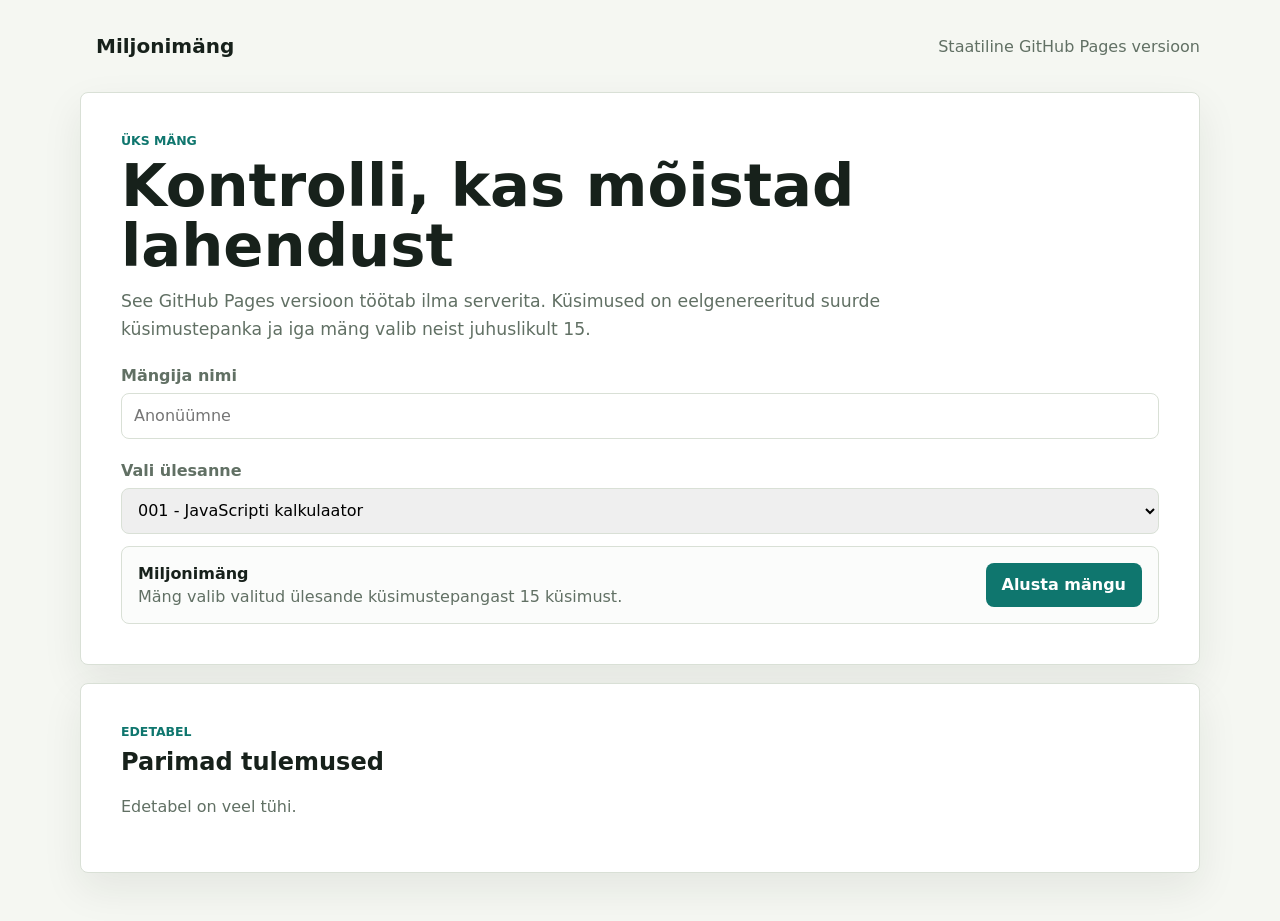
<file: index.html>
<!doctype html>
<html lang="et">
<head>
    <meta charset="utf-8">
    <meta name="viewport" content="width=device-width, initial-scale=1">
    <title>Miljonimäng</title>
    <link rel="stylesheet" href="assets/static.css?v=5">
</head>
<body>
<main class="shell">
    <header class="topbar">
        <button class="brand reset-button" type="button" data-action="home">Miljonimäng</button>
        <span>Staatiline GitHub Pages versioon</span>
    </header>

    <section id="app"></section>
</main>

<script src="assets/app.js?v=5"></script>
</body>
</html>
</file>
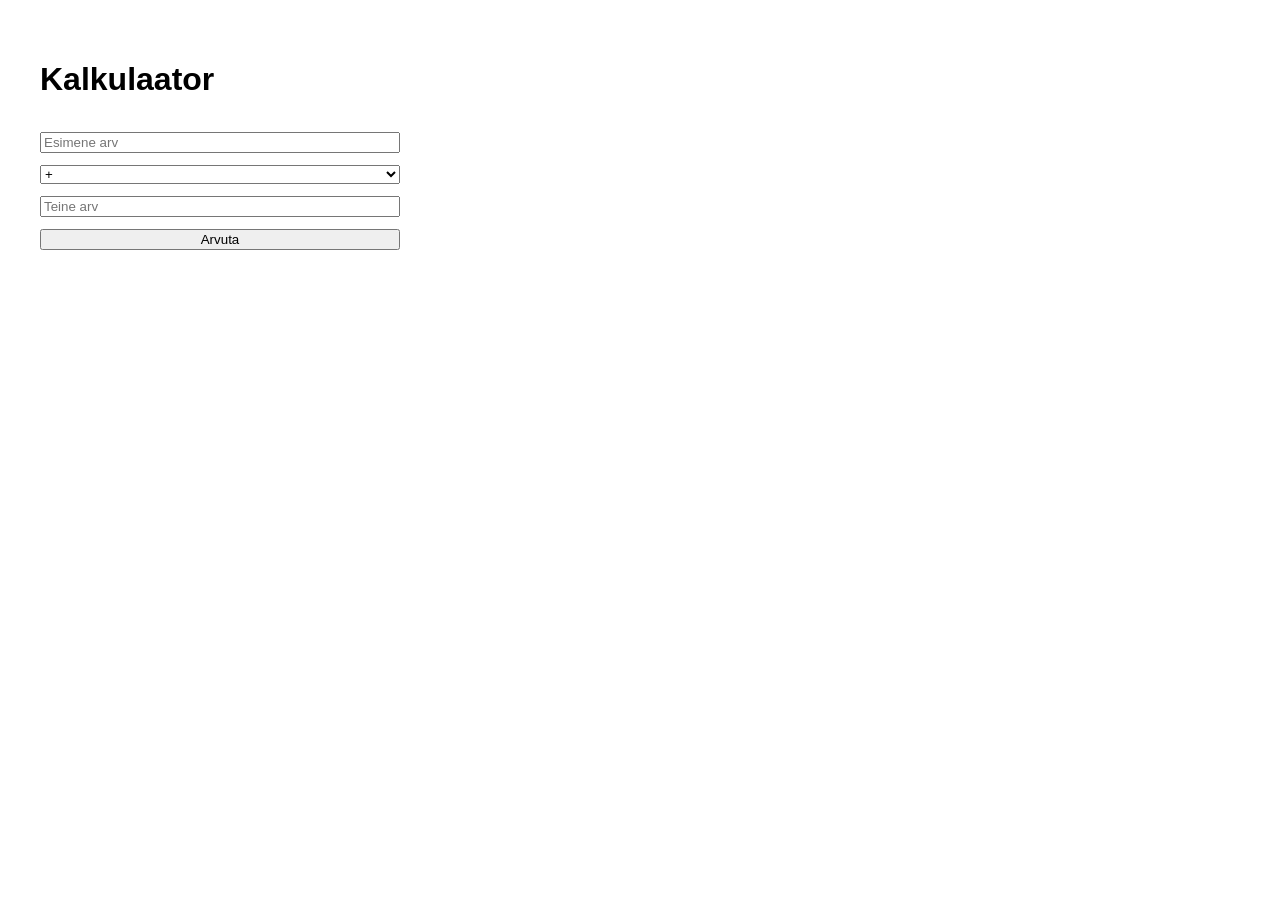
<file: input/001/index.html>
<!doctype html>
<html lang="et">
<head>
    <meta charset="utf-8">
    <title>Kalkulaator</title>
    <link rel="stylesheet" href="style.css">
</head>
<body>
<main>
    <h1>Kalkulaator</h1>
    <input id="first" type="number" placeholder="Esimene arv">
    <select id="operator">
        <option value="add">+</option>
        <option value="subtract">-</option>
        <option value="multiply">*</option>
        <option value="divide">/</option>
    </select>
    <input id="second" type="number" placeholder="Teine arv">
    <button id="calculate">Arvuta</button>
    <p id="result"></p>
</main>
<script src="script.js"></script>
</body>
</html>
</file>
<file: assets/static.css>
:root {
    --bg: #f5f7f2;
    --panel: #ffffff;
    --ink: #17211b;
    --muted: #617064;
    --line: #d9e0d6;
    --accent: #0f766e;
    --accent-dark: #115e59;
    --gold: #b7791f;
    --danger: #b42318;
    --success: #237a3b;
}

* {
    box-sizing: border-box;
}

body {
    margin: 0;
    min-height: 100vh;
    background: var(--bg);
    color: var(--ink);
    font-family: Inter, ui-sans-serif, system-ui, -apple-system, BlinkMacSystemFont, "Segoe UI", sans-serif;
}

button,
input,
select {
    font: inherit;
}

.shell {
    width: min(1120px, calc(100% - 32px));
    margin: 0 auto;
    padding: 24px 0 48px;
}

.topbar,
.game-head {
    display: flex;
    align-items: center;
    justify-content: space-between;
    gap: 16px;
    margin-bottom: 24px;
    color: var(--muted);
}

.brand {
    border: 0;
    background: transparent;
    color: var(--ink);
    font-size: 1.25rem;
    font-weight: 800;
    cursor: pointer;
}

.panel {
    background: var(--panel);
    border: 1px solid var(--line);
    border-radius: 8px;
    padding: clamp(20px, 4vw, 40px);
    box-shadow: 0 16px 40px rgba(23, 33, 27, 0.08);
}

.panel + .panel {
    margin-top: 18px;
}

.eyebrow {
    margin: 0 0 8px;
    color: var(--accent);
    font-size: 0.78rem;
    font-weight: 800;
    letter-spacing: 0;
    text-transform: uppercase;
}

h1,
h2,
p {
    margin-top: 0;
}

h1 {
    margin-bottom: 10px;
    font-size: clamp(2rem, 5vw, 3.7rem);
    line-height: 1.02;
    letter-spacing: 0;
}

h2 {
    line-height: 1.25;
}

.lead {
    max-width: 760px;
    color: var(--muted);
    font-size: 1.08rem;
    line-height: 1.65;
}

.leaderboard,
.answers,
.audience {
    display: grid;
    gap: 12px;
}

.field {
    display: grid;
    gap: 8px;
    margin: 22px 0 12px;
}

.field span {
    color: var(--muted);
    font-weight: 700;
}

.field input,
.field select {
    width: 100%;
    min-height: 46px;
    border: 1px solid var(--line);
    border-radius: 8px;
    padding: 10px 12px;
}

.start-card,
.leaderboard-row,
.question-card {
    border: 1px solid var(--line);
    border-radius: 8px;
    background: #fbfcfb;
}

.start-card {
    display: flex;
    justify-content: space-between;
    gap: 14px;
    align-items: center;
    width: 100%;
    padding: 16px;
}

.start-card div {
    display: grid;
    gap: 4px;
}

.task-id,
.score strong,
.ladder-row.safe {
    color: var(--gold);
    font-weight: 800;
}

.primary,
button {
    min-height: 44px;
    border: 0;
    border-radius: 8px;
    padding: 10px 16px;
    background: var(--accent);
    color: #ffffff;
    font-weight: 800;
    cursor: pointer;
}

button:hover:not(:disabled) {
    background: var(--accent-dark);
}

button:disabled {
    background: #c9d2cc;
    color: #6a766e;
    cursor: not-allowed;
}

.secondary {
    background: #34443a;
}

.notice {
    margin: 16px 0;
    padding: 14px 16px;
    border: 1px solid var(--line);
    border-radius: 8px;
    background: #f8faf8;
    color: var(--muted);
}

.notice.success {
    border-color: #a6d7b6;
    color: var(--success);
}

.notice.error {
    border-color: #f1b5af;
    color: var(--danger);
}

.game-grid {
    display: grid;
    grid-template-columns: 240px 1fr;
    gap: 18px;
    align-items: start;
}

.ladder {
    display: grid;
    gap: 6px;
    padding: 14px;
    background: #17211b;
    border-radius: 8px;
    color: #edf4ef;
}

.ladder-row {
    display: flex;
    justify-content: space-between;
    gap: 12px;
    padding: 7px 10px;
    border-radius: 6px;
    color: #c9d8ce;
}

.ladder-row.active {
    background: var(--gold);
    color: #ffffff;
}

.question-card {
    margin: 18px 0;
    padding: 18px;
}

.difficulty,
.score span,
.muted {
    color: var(--muted);
}

.answers {
    grid-template-columns: repeat(2, minmax(0, 1fr));
}

.answer {
    display: grid;
    grid-template-columns: 36px 1fr;
    align-items: center;
    gap: 12px;
    min-height: 72px;
    text-align: left;
    background: #26372d;
}

.answer span {
    display: inline-grid;
    width: 32px;
    height: 32px;
    place-items: center;
    border-radius: 50%;
    background: rgba(255, 255, 255, 0.14);
}

.lifelines {
    display: flex;
    flex-wrap: wrap;
    gap: 10px;
    margin-top: 18px;
}

.audience {
    margin-top: 16px;
}

.audience div {
    display: grid;
    grid-template-columns: 72px 1fr;
    gap: 12px;
    align-items: center;
}

meter {
    width: 100%;
}

.leaderboard-row {
    display: grid;
    grid-template-columns: 42px minmax(100px, 1fr) minmax(160px, 2fr) minmax(120px, auto);
    gap: 12px;
    align-items: center;
    padding: 12px;
}

.rank {
    display: inline-grid;
    width: 30px;
    height: 30px;
    place-items: center;
    border-radius: 50%;
    background: #e7f2ef;
    color: var(--accent-dark);
    font-weight: 800;
}

@media (max-width: 800px) {
    .game-grid {
        grid-template-columns: 1fr;
    }

    .ladder {
        grid-template-columns: repeat(3, 1fr);
        order: 2;
    }

    .topbar,
    .game-head {
        align-items: stretch;
        flex-direction: column;
    }

    .answers {
        grid-template-columns: 1fr;
    }

    .leaderboard-row {
        grid-template-columns: 36px 1fr;
    }
}

@media (max-width: 520px) {
    .shell {
        width: min(100% - 20px, 1120px);
    }

    .panel {
        padding: 18px;
    }

    .start-card {
        align-items: stretch;
        flex-direction: column;
    }

    .ladder {
        grid-template-columns: repeat(2, 1fr);
        font-size: 0.88rem;
    }
}
</file>
<file: input/001/style.css>
body {
    font-family: Arial, sans-serif;
    margin: 40px;
}

main {
    display: grid;
    gap: 12px;
    max-width: 360px;
}
</file>
